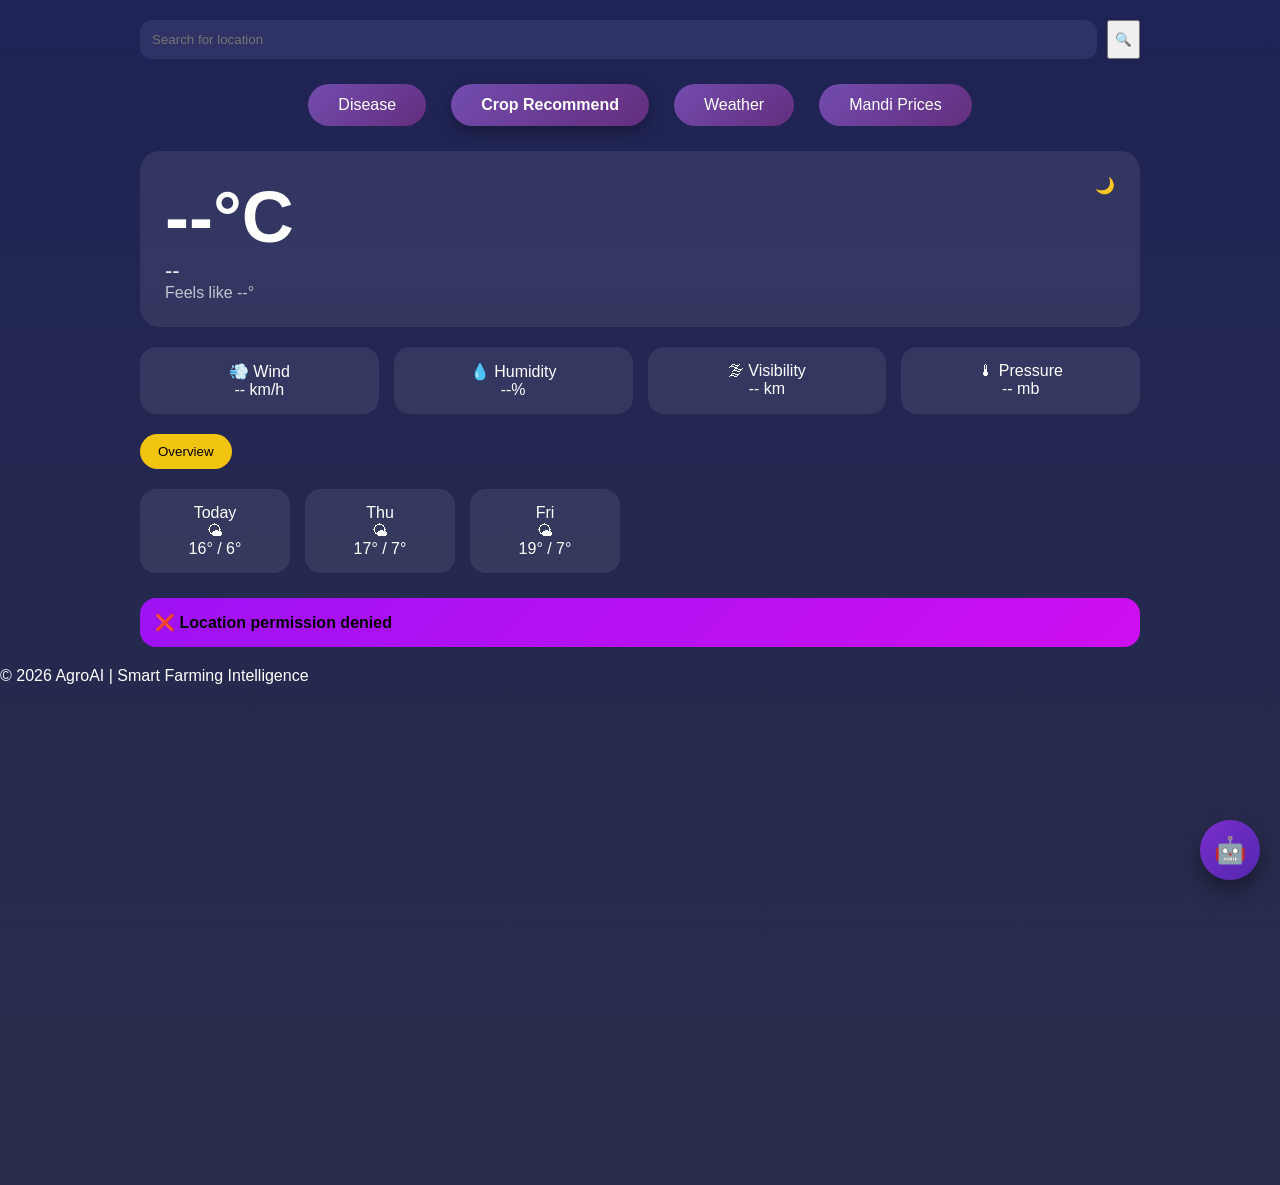
<file: templates/weather.html>
<!DOCTYPE html>
<html lang="en">
<head>
    <meta charset="UTF-8">
    <title>AgroAI | Live Weather & Farmer Alerts</title>
    <meta name="viewport" content="width=device-width, initial-scale=1.0">
    <style>
      body {  
  padding-bottom: 500px; /* prevents overlap with chatbot */
  margin: 0;
  font-family: "Segoe UI", sans-serif;
  background: linear-gradient(180deg, #1f2355, #2b2e4a);
  color: white;
}



.app {
  max-width: 1000px;
  margin: auto;
  padding: 20px;
}

.top-bar {
  display: flex;
  gap: 10px;
}

.top-bar input {
  flex: 1;
  padding: 12px;
  border-radius: 12px;
  border: none;
  background: #2f3264;
  color: white;
}

.current-card {
  display: flex;
  justify-content: space-between;
  background: rgba(255,255,255,0.08);
  border-radius: 20px;
  padding: 25px;
  margin-top: 20px;
}

.temp {
  font-size: 72px;
  font-weight: bold;
}

.condition {
  font-size: 22px;
  opacity: 0.9;
}

.feels {
  opacity: 0.7;
}

.metrics {
  display: grid;
  grid-template-columns: repeat(4, 1fr);
  gap: 15px;
  margin-top: 20px;
}

.metrics div {
  background: rgba(255,255,255,0.08);
  border-radius: 16px;
  padding: 15px;
  text-align: center;
}

.tabs {
  display: flex;
  gap: 10px;
  margin-top: 20px;
}

.tabs button {
  padding: 10px 18px;
  border-radius: 20px;
  border: none;
  background: rgba(255,255,255,0.1);
  color: white;
}

.tabs .active {
  background: #f1c40f;
  color: black;
}

.forecast {
  display: flex;
  gap: 15px;
  margin-top: 20px;
}

.day {
  background: rgba(255,255,255,0.08);
  border-radius: 16px;
  padding: 15px;
  text-align: center;
  width: 120px;
}

.alert {
  margin-top: 25px;
  padding: 15px;
  border-radius: 16px;
  background: linear-gradient(135deg, #9d12f3, #cf0ff1);
  color: black;
  font-weight: bold;
}
#button {
    padding: 12px 30px;
    margin: 5px;
    border: none;
    border-radius: 30px;
    background: linear-gradient(135deg, #724caf, #642e7d);
    color: white;
    font-size: 16px;
    cursor: pointer;
    transition: 0.3s;
}

#button:hover {
    transform: scale(1.05);
    background: linear-gradient(135deg, #a366bb, #84388e);
}
/* ---------- NAVIGATION BAR ---------- */
nav {
    display: flex;
    justify-content: center;
    gap: 15px;
    margin: 20px 0;
}

nav a {
    text-decoration: none;
    padding: 10px 22px;
    border-radius: 20px;
    background: rgba(255, 255, 255, 0.12);
    color: white;
    font-weight: 500;
    transition: all 0.3s ease;
    backdrop-filter: blur(10px);
}

/* Hover effect */
nav a:hover {
    background: rgba(255, 255, 255, 0.25);
    transform: translateY(-2px);
}

/* Active page */
nav a.active {
    background: linear-gradient(135deg, #710ff1, #a112f3);
    color: #000;
    font-weight: 600;
    box-shadow: 0 6px 15px rgba(0, 0, 0, 0.3);
}
.bubble-bot {
  position: fixed;              /* 🔒 stays fixed */
  bottom: 20px;                 /* distance from bottom */
  right: 20px;                  /* distance from right */
  width: 360px;
  max-height: 420px;
  overflow-y: auto;             /* internal scroll */
  background: #ffffff;
  border-radius: 20px;
  padding: 15px;
  box-shadow: 0 25px 50px rgba(0,0,0,0.4);
  z-index: 9999;                /* stays on top */
}
#chatContent {
  max-height: 280px;
  overflow-y: auto;
}

.bot-header {
  background: #c72ecc;
  color: white;
  padding: 12px;
  border-radius: 14px;
  text-align: center;
  font-weight: bold;
}

.bot-header span {
  display: block;
  font-size: 12px;
  opacity: 0.9;
}

.bot-message {
  margin: 15px 0;
  background: #bc86db;
  padding: 12px;
  border-radius: 14px;
  font-size: 14px;
}

/* Bubble area */
.bubble-area {
  display: flex;
  flex-wrap: wrap;
  gap: 12px;
  justify-content: center;
}

/* Bubble */
.bubble {
  width: 120px;
  height: 120px;
  background: radial-gradient(circle at 30% 30%, #ff78fd, #cc2eaf);
  border-radius: 50%;
  display: flex;
  justify-content: center;
  align-items: center;
  text-align: center;
  color: #004d1a;
  font-weight: bold;
  cursor: pointer;
  box-shadow: inset -5px -5px 15px rgba(0,0,0,0.15),
              0 10px 20px rgba(0,0,0,0.25);
  transition: transform 0.2s;
}

.bubble:hover {
  transform: scale(1.05);
}

/* Pop animation */
.pop {
  animation: pop 0.4s forwards;
}

@keyframes pop {
  0% { transform: scale(1); opacity: 1; }
  50% { transform: scale(1.3); }
  100% { transform: scale(0); opacity: 0; }
}
.input-bubble {
  display: flex;
  gap: 8px;
  margin: 10px;
}

.input-bubble input {
  flex: 1;
  padding: 8px;
  border-radius: 10px;
  border: 1px solid #ccc;
}

.input-bubble button {
  padding: 8px 12px;
  border-radius: 10px;
  border: none;
  background: #bf2ecc;
  color: white;
  cursor: pointer;
}
.status-bubble {
  margin: 10px auto;
  padding: 10px 16px;
  background: linear-gradient(135deg, #b874eb, #9fd0e6);
  color: #003;
  border-radius: 20px;
  font-size: 13px;
  animation: float 1.8s infinite ease-in-out;
  width: fit-content;
}

@keyframes float {
  0% { transform: translateY(0); }
  50% { transform: translateY(-6px); }
  100% { transform: translateY(0); }
}
.weather-card {
  margin: 12px auto;
  padding: 14px;
  background: rgba(255,255,255,0.9);
  border-radius: 18px;
  width: 85%;
  box-shadow: 0 12px 25px rgba(0,0,0,0.25);
  text-align: center;
}

.wc-temp {
  font-size: 28px;
  font-weight: bold;
}

.wc-cond {
  font-size: 14px;
  opacity: 0.8;
  margin-bottom: 6px;
}

.wc-row {
  font-size: 13px;
  margin-top: 4px;
}
/* Typing indicator */
.typing {
  font-style: italic;
  opacity: 0.7;
  animation: blink 1.2s infinite;
}

@keyframes blink {
  0% { opacity: 0.4; }
  50% { opacity: 1; }
  100% { opacity: 0.4; }
}

/* Message entry animation */
.bot-message,
.user-message {
  animation: slideUp 0.3s ease;
}

@keyframes slideUp {
  from {
    transform: translateY(8px);
    opacity: 0;
  }
  to {
    transform: translateY(0);
    opacity: 1;
  }
}
.user-message {
  margin: 12px 0;
  background: #d1f2eb;
  padding: 10px 14px;
  border-radius: 14px;
  align-self: flex-end;
  font-size: 14px;
}
/* 🤖 Floating AI Button */
/* 🤖 Floating AI Button */
#aiBotBtn {
  position: fixed;
  bottom: 20px;
  right: 20px;
  width: 60px;
  height: 60px;
  background: linear-gradient(135deg, #7a2ecc, #5227ae);
  color: white;
  font-size: 26px;
  border-radius: 50%;
  display: flex;
  align-items: center;
  justify-content: center;
  cursor: pointer;
  box-shadow: 0 10px 25px rgba(0,0,0,0.4);
  z-index: 9999;
}

/* Chatbot popup */
#aiBot {
  position: fixed;
  bottom: 90px;
  right: 20px;
  z-index: 9999;
}

/* Animation only when visible */
#aiBot:not(.hidden) {
  animation: popUp 0.3s ease;
}

/* Close button */
.close-bot {
  position: absolute;
  right: 12px;
  top: 8px;
  cursor: pointer;
  font-size: 14px;
  opacity: 0.8;
}

.close-bot:hover {
  opacity: 1;
}

/* Pop animation */
@keyframes popUp {
  from {
    transform: scale(0.8);
    opacity: 0;
  }
  to {
    transform: scale(1);
    opacity: 1;
  }
}
.hidden {
  display: none !important;
}

    </style>
</head>

<body>
<div class="app">

  <header class="top-bar">
    <input type="text" id="city" placeholder="Search for location">
    <button onclick="getWeather()">🔍</button>
  </header>
<nav>
    <a href="/Crop_Disease" id="button">Disease</a>
    <a href="/fertilizer" id="button" class="active">Crop Recommend</a>
    <a href="/weather" id="button">Weather</a>
    <a href="/mandi" id="button">Mandi Prices</a>
</nav>
  <section class="current-card" id="weatherCard">
  <div class="left">
    <div class="temp">
      <span id="temp">--</span>°C
    </div>
    <div class="condition" id="condition">--</div>
    <div class="feels" id="feels">Feels like --°</div>
    <div id="locationTitle"></div>
  </div>
  <div class="right" id="icon">🌙</div>
</section>

<section class="metrics">
  <div>💨 Wind<br><span id="wind">-- km/h</span></div>
  <div>💧 Humidity<br><span id="humidity">--%</span></div>
  <div>🌫 Visibility<br><span id="visibility">-- km</span></div>
  <div>🌡 Pressure<br><span id="pressure">-- mb</span></div>
</section>


  <section class="tabs">
    <button class="active">Overview</button>
  </section>

  <section class="forecast">
    <div class="day">
      <div>Today</div>
      <div>🌤</div>
      <div>16° / 6°</div>
    </div>
    <div class="day">
      <div>Thu</div>
      <div>🌤</div>
      <div>17° / 7°</div>
    </div>
    <div class="day">
      <div>Fri</div>
      <div>🌤</div>
      <div>19° / 7°</div>
    </div>
  </section>

  <section class="alert" id="alertBox">
    ✅ Weather conditions are suitable for farming.
  </section>
 <!-- 🤖 Floating AI Button -->
<!-- 🤖 Floating AI Button -->
<div id="aiBotBtn" onclick="toggleBot()">🤖</div>

<!-- 🤖 Chatbot Popup -->
<div class="bubble-bot hidden" id="aiBot">

  <div class="bot-header">
    🤖 AgroAI Assistant
    <span>Tap a bubble to continue</span>
    <span class="close-bot" onclick="toggleBot()">✖</span>
  </div>

  <div id="chatContent">
    <div class="bot-message">
      Hello 🌱 What can I help you with?
    </div>

    <div class="bubble-area" id="bubbleArea"></div>
  </div>

  <button id="backBtn" onclick="resetChat()" style="display:none;">
    ⬅️ Back / Start Over
  </button>

</div>

</div>
</div>

<footer>
    © 2026 AgroAI | Smart Farming Intelligence
</footer>
<script>
  const API_KEY = "dde2b9fb075e41d4b8082159261401";

async function getWeather() {
    const city = document.getElementById("city").value.trim();
    if (!city) return showError("Please enter a city name");

    showLoading();

    try {
        const data = await fetchWeather(city);
        updateUI(data);
        updateBackground(data.current);
        updateWeatherAlerts(data);;
    } catch (err) {
        console.error(err);
        showError("Unable to fetch weather data");
    }
}
function detectCurrentLocationWeather() {
    if (!navigator.geolocation) {
        showError("Geolocation not supported by browser");
        return;
    }

    showLoading();

    navigator.geolocation.getCurrentPosition(
        async (pos) => {
            const lat = pos.coords.latitude;
            const lon = pos.coords.longitude;

            try {
                const res = await fetch(
                    `https://api.weatherapi.com/v1/forecast.json?key=${API_KEY}&q=${lat},${lon}&days=1&alerts=yes`
                );
                const data = await res.json();

                updateUI(data);
                updateBackground(data.current);
                updateWeatherAlerts(data);

                // Update search box with detected city
                document.getElementById("city").value =
                    data.location.name;

            } catch (err) {
                showError("Unable to fetch location weather");
            }
        },
        () => showError("Location permission denied")
    );
}

async function fetchWeather(city) {
    const res = await fetch(
        `https://api.weatherapi.com/v1/forecast.json?key=${API_KEY}&q=${city}&days=1&alerts=yes`
    );
    if (!res.ok) throw new Error("API error");
    return res.json();
}


function updateUI(data) {
    document.getElementById("weatherCard").style.display = "flex";

    document.getElementById("locationTitle").innerText =
        `📍 ${data.location.name}, ${data.location.country}`;

    document.getElementById("temp").innerText = data.current.temp_c;
    document.getElementById("condition").innerText = data.current.condition.text;
    document.getElementById("feels").innerText =
        `Feels like ${data.current.feelslike_c}°C`;

    document.getElementById("wind").innerText =
        data.current.wind_kph + " km/h";
    document.getElementById("humidity").innerText =
        data.current.humidity + "%";
    document.getElementById("visibility").innerText =
        data.current.vis_km + " km";
    document.getElementById("pressure").innerText =
        data.current.pressure_mb + " mb";

    document.getElementById("icon").innerHTML =
        `<img src="https:${data.current.condition.icon}" width="90">`;
}

function updateAlert(current) {
    const alertBox = document.getElementById("alertBox");
    const alerts = generateFarmerAlerts(current);

    alertBox.innerHTML = alerts.map(a => `• ${a}`).join("<br>");

    alertBox.style.background =
        "linear-gradient(135deg, #ffb347, #ffcc33)";
    alertBox.style.color = "#000";
}

function generateFarmerAlerts(current) {
    let alerts = [];

    // 🌡️ Heat stress
    if (current.temp_c >= 35) {
        alerts.push("🔥 Heat Stress Alert: Irrigate crops early morning or evening.");
    }

    // ❄️ Cold stress
    if (current.temp_c <= 5) {
        alerts.push("❄️ Cold Alert: Protect crops using mulch or cover.");
    }

    // 🌧️ Rainfall
    if (current.precip_mm >= 5) {
        alerts.push("🌧️ Rain Alert: Avoid pesticide & fertilizer spraying.");
    }

    // 💧 High humidity → disease risk
    if (current.humidity >= 80) {
        alerts.push("🦠 Disease Risk Alert: High chance of fungal infection.");
    }

    // 🌬️ High wind
    if (current.wind_kph >= 30) {
        alerts.push("🌪️ Wind Alert: Secure crops & farm structures.");
    }

    // ✅ If no alerts
    if (alerts.length === 0) {
        alerts.push("✅ Weather is suitable for farming activities today.");
    }

    return alerts;
}

function updateWeatherAlerts(data) {
    const alertBox = document.getElementById("alertBox");

    // 🔴 Official weather alerts (govt / API)
    if (data.alerts && data.alerts.alert.length > 0) {
        const alert = data.alerts.alert[0];

        alertBox.innerHTML = `
            ⚠️ <b>${alert.event}</b><br>
            🕒 ${alert.effective}<br>
            📢 ${alert.desc}<br>`;

        alertBox.style.background =
            "linear-gradient(135deg, #ff512f, #f09819)";
        alertBox.style.color = "black";
        return;
    }

    // 🟢 Fallback → Farmer smart alerts
    updateAlert(data.current);
}

function updateBackground(current) {
    if (current.temp_c > 35) {
        document.body.style.background =
            "linear-gradient(180deg,#ff512f,#dd2476)";
    } else if (current.precip_mm > 5) {
        document.body.style.background =
            "linear-gradient(180deg,#1e3c72,#2a5298)";
    } else {
        document.body.style.background =
            "linear-gradient(180deg,#1f2355,#2b2e4a)";
    }
}

function showLoading() {
    document.getElementById("alertBox").innerText =
        "⏳ Fetching live weather...";
}

function showError(msg) {
    document.getElementById("alertBox").innerText = "❌ " + msg;
}
function predictDisease() {
    const image = document.getElementById("cropImage").files[0];
    let formData = new FormData();
    formData.append("image", image);

    fetch("http://http://127.0.0.1:10000.0.0/predict-disease", {
        method: "POST",
        body: formData
    })
    .then(res => res.json())
    .then(data => {
        document.getElementById("diseaseResult").innerText =
            "🦠 Disease: " + data.prediction;
    })
    .catch(err => {
        alert("API Error");
    });
}
function previewImage(event) {
    const preview = document.getElementById("imagePreview");
    const file = event.target.files[0];

    if (!file) return;

    const reader = new FileReader();

    reader.onload = function () {
        preview.src = reader.result;
        preview.classList.remove("hidden");
    };

    reader.readAsDataURL(file);
}
function predictFertilizer() {
    if (!window.selectedLat || !window.selectedLon) {
        document.getElementById("fertilizerResult").innerText =
            "⚠️ Please select a location on the map";
        return;
    }

    fetch("http://127.0.0.1:10000/predict-fertilizer", {
        method: "POST",
        headers: {"Content-Type": "application/json"},
        body: JSON.stringify({
            nitrogen: nitrogen.value,
            phosphorus: phosphorus.value,
            potassium: potassium.value,
            lat: window.selectedLat,
            lon: window.selectedLon
        })
    })
    .then(res => res.json())
    .then(data => {
        document.getElementById("fertilizerResult").innerHTML =
            `🌱 <b>Recommended:</b> ${data.fertilizer}<br>
             🌡️ Temp: ${data.weather.temperature} °C<br>
             💧 Humidity: ${data.weather.humidity}%`;
    })
    .catch(() => {
        document.getElementById("fertilizerResult").innerText =
            "❌ Prediction failed";
    });
}

if (document.getElementById("map")) {
  let map = L.map('map').setView([20.5937, 78.9629], 5);
  // rest of Leaflet code
let marker;

// OpenStreetMap tiles
L.tileLayer('https://{s}.tile.openstreetmap.org/{z}/{x}/{y}.png', {
    attribution: '© OpenStreetMap'
}).addTo(map);

// Click on map to select location
map.on('click', async function (e) {
    const { lat, lng } = e.latlng;

    if (marker) {
        marker.setLatLng([lat, lng]);
    } else {
        marker = L.marker([lat, lng]).addTo(map);
    }

    marker.bindPopup(
        `📍 Selected Location<br>Lat: ${lat.toFixed(4)}<br>Lon: ${lng.toFixed(4)}`
    ).openPopup();

    // Save coordinates globally
    window.selectedLat = lat;
    window.selectedLon = lng;

    // 🔥 Convert coords → city
    const cityName = await getCityFromCoords(lat, lng);

    if (cityName) {
        document.getElementById("city").value = cityName;
    }
});

async function getCityFromCoords(lat, lon) {
    const url = `https://nominatim.openstreetmap.org/reverse?format=json&lat=${lat}&lon=${lon}`;

    const res = await fetch(url);
    const data = await res.json();

    if (data.address) {
        return (
            data.address.city ||
            data.address.town ||
            data.address.village ||
            data.address.county ||
            ""
        );
    }
    return "";
}
}
document.addEventListener("DOMContentLoaded", () => {

  const bubbleArea = document.getElementById("bubbleArea");
  if (!bubbleArea) return; // prevents crash on other pages

  const mainBubbles = [
    { text: "🌿 Crop Disease", action: "disease" },
    { text: "🧪 Fertilizer", action: "fertilizer" },
    { text: "🌦️ Weather", action: "weather" },
    { text: "🌾 Farming Tips", action: "tips" }
  ];

  loadBubbles(mainBubbles);

  function loadBubbles(bubbles) {
    bubbleArea.innerHTML = "";
    bubbles.forEach(b => createBubble(b.text, b.action));
  }

  function createBubble(text, action) {
    const div = document.createElement("div");
    div.className = "bubble";
    div.innerText = text;

    div.onclick = () => popBubble(div, action);
    bubbleArea.appendChild(div);
  }

  function popBubble(bubble, action) {
    bubble.classList.add("pop");

    setTimeout(() => {
      showNext(action);
    }, 350);
  }

function showNext(action) {

  // 🌿 Disease flow
  if (action === "disease") {
    loadBubbles([
      { text: "📸 Upload Leaf Image", action: "upload" },
      { text: "📖 Disease Info", action: "info" }
    ]);
  }

  else if (action === "upload") {
    addBotMessage("📸 Please upload a clear leaf image.");

    const input = document.createElement("input");
    input.type = "file";
    input.accept = "image/*";

    input.onchange = () => {
      sendDiseaseImage(input.files[0]);
    };

    input.click();
  }

  // 🧪 Fertilizer flow
  else if (action === "fertilizer") {
    loadBubbles([
      { text: "🧪 Enter NPK Values", action: "npk" },
      { text: "📍 Use Location", action: "location" }
    ]);
  }

else if (action === "npk") {
  addBotMessage("🧪 Enter N, P, K values (e.g. 10,20,30)");

  addInputBubble("N,P,K", (value) => {
    addUserMessage(value);

    const parts = value.split(",").map(Number);
    if (parts.length !== 3 || parts.some(isNaN)) {
      addBotMessage("❌ Invalid format. Please enter like 10,20,30");
      return;
    }

    const [N, P, K] = parts;

    addBotMessage("🌾 Processing fertilizer recommendation...");
    sendFertilizer(N, P, K, window.selectedLat, window.selectedLon);
  });
}
    else if (action === "location") {
  detectLocation();
}


  // 🌦️ Weather flow
else if (action === "weather") {
  const status = showStatusBubble("📍 Detecting your location...");

  detectLocation(async (lat, lon, city) => {
    status.innerText = `📍 ${city} detected`;

    setTimeout(async () => {
      status.innerText = "☁️ Fetching live weather...";

      const weather = await getWeatherByCoords(lat, lon);
      status.remove();

      showWeatherResult(weather);
    }, 1200);
  });
}


  // 🔁 Back to main
  else {
    loadBubbles(mainBubbles);
  }
}


});
function addBotMessage(text) {
  const msg = document.createElement("div");
  msg.className = "bot-message";
  msg.innerHTML = text;
  document.querySelector(".bubble-bot").appendChild(msg);
}

function addUserMessage(text) {
  const msg = document.createElement("div");
  msg.className = "user-message";
  msg.innerText = text;
  document.querySelector(".bubble-bot").appendChild(msg);
}

async function sendDiseaseImage(file) {
  showTypingBubble();
setTimeout(() => {
  removeTypingBubble();
  addBotMessage("🔍 Analyzing leaf image...");
}, 800);


  const formData = new FormData();
  formData.append("image", file);

  const res = await fetch("http://127.0.0.1:10000/predict-disease", {
    method: "POST",
    body: formData
  });

  const data = await res.json();

  if (data.prediction) {
    addBotMessage(
  `🌿 <b>Disease:</b> ${data.prediction}\n` +
  `📊 <b>Confidence:</b> ${Math.round(data.confidence * 100)}%`
);

  } else {
    addBotMessage("❌ Unable to analyze image.");
  }
  document.getElementById("backBtn").style.display = "block";

}
async function sendFertilizer(N, P, K, lat, lon) {
  addBotMessage("🌾 Calculating best fertilizer...");

  const res = await fetch("http://127.0.0.1:10000/predict-fertilizer", {
    method: "POST",
    headers: { "Content-Type": "application/json" },
    body: JSON.stringify({
      nitrogen: N,
      phosphorus: P,
      potassium: K,
      lat: lat,
      lon: lon
    })
  });

  const data = await res.json();

  if (data.fertilizer) {
    addBotMessage(
      `🧪 Recommended Crop/Fertilizer: ${data.fertilizer}\n` +
      `🌡️ Temp: ${data.weather.temperature}°C\n` +
      `💧 Humidity: ${data.weather.humidity}%`
    );

    if (data.alerts && data.alerts.length) {
      data.alerts.forEach(a => addBotMessage(a));
    }
  } else {
    addBotMessage("❌ Could not generate recommendation.");
  }
  document.getElementById("backBtn").style.display = "block";

}
function addInputBubble(placeholder, onSubmit) {
  const wrapper = document.createElement("div");
  wrapper.className = "input-bubble";

  const input = document.createElement("input");
  input.type = "text";
  input.placeholder = placeholder;

  const btn = document.createElement("button");
  btn.innerText = "OK";

  btn.onclick = () => {
    if (!input.value.trim()) return;
    wrapper.remove();
    onSubmit(input.value.trim());
  };

  wrapper.appendChild(input);
  wrapper.appendChild(btn);

  document.querySelector(".bubble-bot").appendChild(wrapper);
}

function detectLocation(callback) {
  if (!navigator.geolocation) {
    addBotMessage("❌ Geolocation not supported.");
    return;
  }

  navigator.geolocation.getCurrentPosition(
    async (pos) => {
      const lat = pos.coords.latitude;
      const lon = pos.coords.longitude;

      window.selectedLat = lat;
      window.selectedLon = lon;

      const city = await reverseGeocode(lat, lon);

      if (callback) callback(lat, lon, city);
    },
    () => addBotMessage("❌ Location access denied.")
  );
}

async function reverseGeocode(lat, lon) {
  try {
    const res = await fetch(
      `https://nominatim.openstreetmap.org/reverse?format=json&lat=${lat}&lon=${lon}`
    );
    const data = await res.json();

    return (
      data.address.city ||
      data.address.town ||
      data.address.village ||
      data.address.county ||
      ""
    );
  } catch {
    return "";
  }
}
function showStatusBubble(text) {
  const bubble = document.createElement("div");
  bubble.className = "status-bubble";
  bubble.innerText = text;

  document.querySelector(".bubble-bot").appendChild(bubble);
  return bubble;
}
function showWeatherResult(weather) {
  const card = document.createElement("div");
  card.className = "weather-card";

  card.innerHTML = `
    <div class="wc-temp">🌡️ ${weather.temp}°C</div>
    <div class="wc-cond">${weather.condition}</div>
    <div class="wc-row">
      💧 Humidity: ${weather.humidity}%
    </div>
    <div class="wc-row">
      🌬️ Wind: ${weather.wind} km/h
    </div>
  `;

  document.querySelector(".bubble-bot").appendChild(card);

  showWeatherAdvice(weather);
  document.getElementById("backBtn").style.display = "block";

}
function showWeatherAdvice(w) {
  let advice = "✅ Weather is suitable for farming today.";

  if (w.temp > 35)
    advice = "🔥 Hot day! Irrigate crops in early morning or evening.";
  else if (w.humidity > 80)
    advice = "⚠️ High humidity. Monitor crops for fungal diseases.";
  else if (w.rain > 5)
    advice = "🌧️ Rain expected. Avoid spraying fertilizers.";

  addBotMessage("🌾 " + advice);
}
async function getWeatherByCoords(lat, lon) {
  const res = await fetch(
    `https://api.weatherapi.com/v1/current.json?key=dde2b9fb075e41d4b8082159261401&q=${lat},${lon}&aqi=no`
  );

  const data = await res.json();

  return {
    temp: data.current.temp_c,
    humidity: data.current.humidity,
    wind: data.current.wind_kph,
    rain: data.current.precip_mm,
    condition: data.current.condition.text
  };
}
function showTypingBubble() {
  const typing = document.createElement("div");
  typing.className = "bot-message typing";
  typing.id = "typingBubble";
  typing.innerText = "AgroAI is typing...";
  document.querySelector(".bubble-bot").appendChild(typing);
  scrollChat();
}

function removeTypingBubble() {
  const t = document.getElementById("typingBubble");
  if (t) t.remove();
}
function scrollChat() {
  const chat = document.querySelector(".bubble-bot");
  chat.scrollTop = chat.scrollHeight;
}
function resetChat() {
  const chat = document.querySelector(".bubble-bot");
  chat.innerHTML = "";

  addBotMessage(
    "👋 Welcome back! What would you like help with?\n\n" +
    "🌿 Disease Detection\n" +
    "🧪 Fertilizer Recommendation\n" +
    "🌦️ Weather Alerts"
  );

  document.getElementById("backBtn").style.display = "none";
};
function toggleBot() {
  const bot = document.getElementById("aiBot");
  const btn = document.getElementById("aiBotBtn");

  const isHidden = bot.classList.contains("hidden");

  if (isHidden) {
    bot.classList.remove("hidden");
    btn.style.display = "none"; // hide button
  } else {
    bot.classList.add("hidden");
    btn.style.display = "flex"; // show button again
  }
}


window.onload = detectCurrentLocationWeather;

</script>
</body>
</html>
</file>
